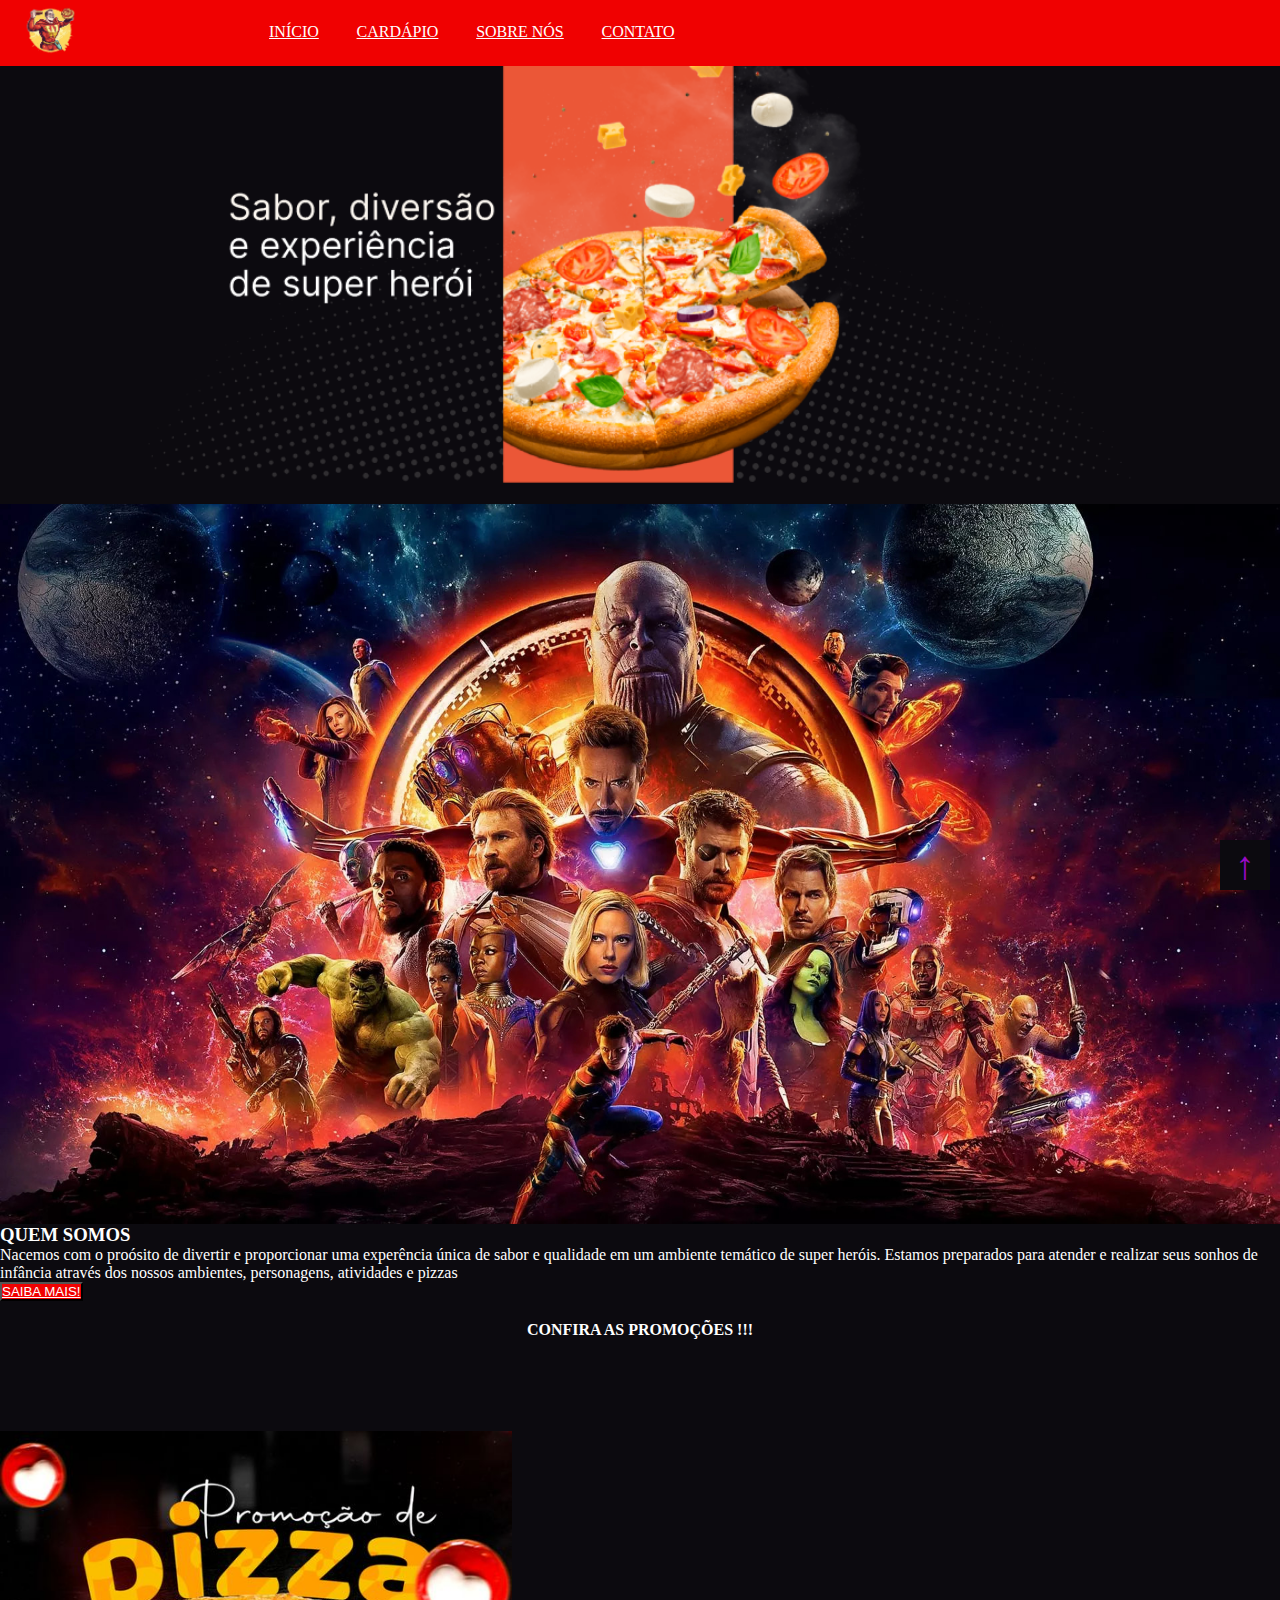
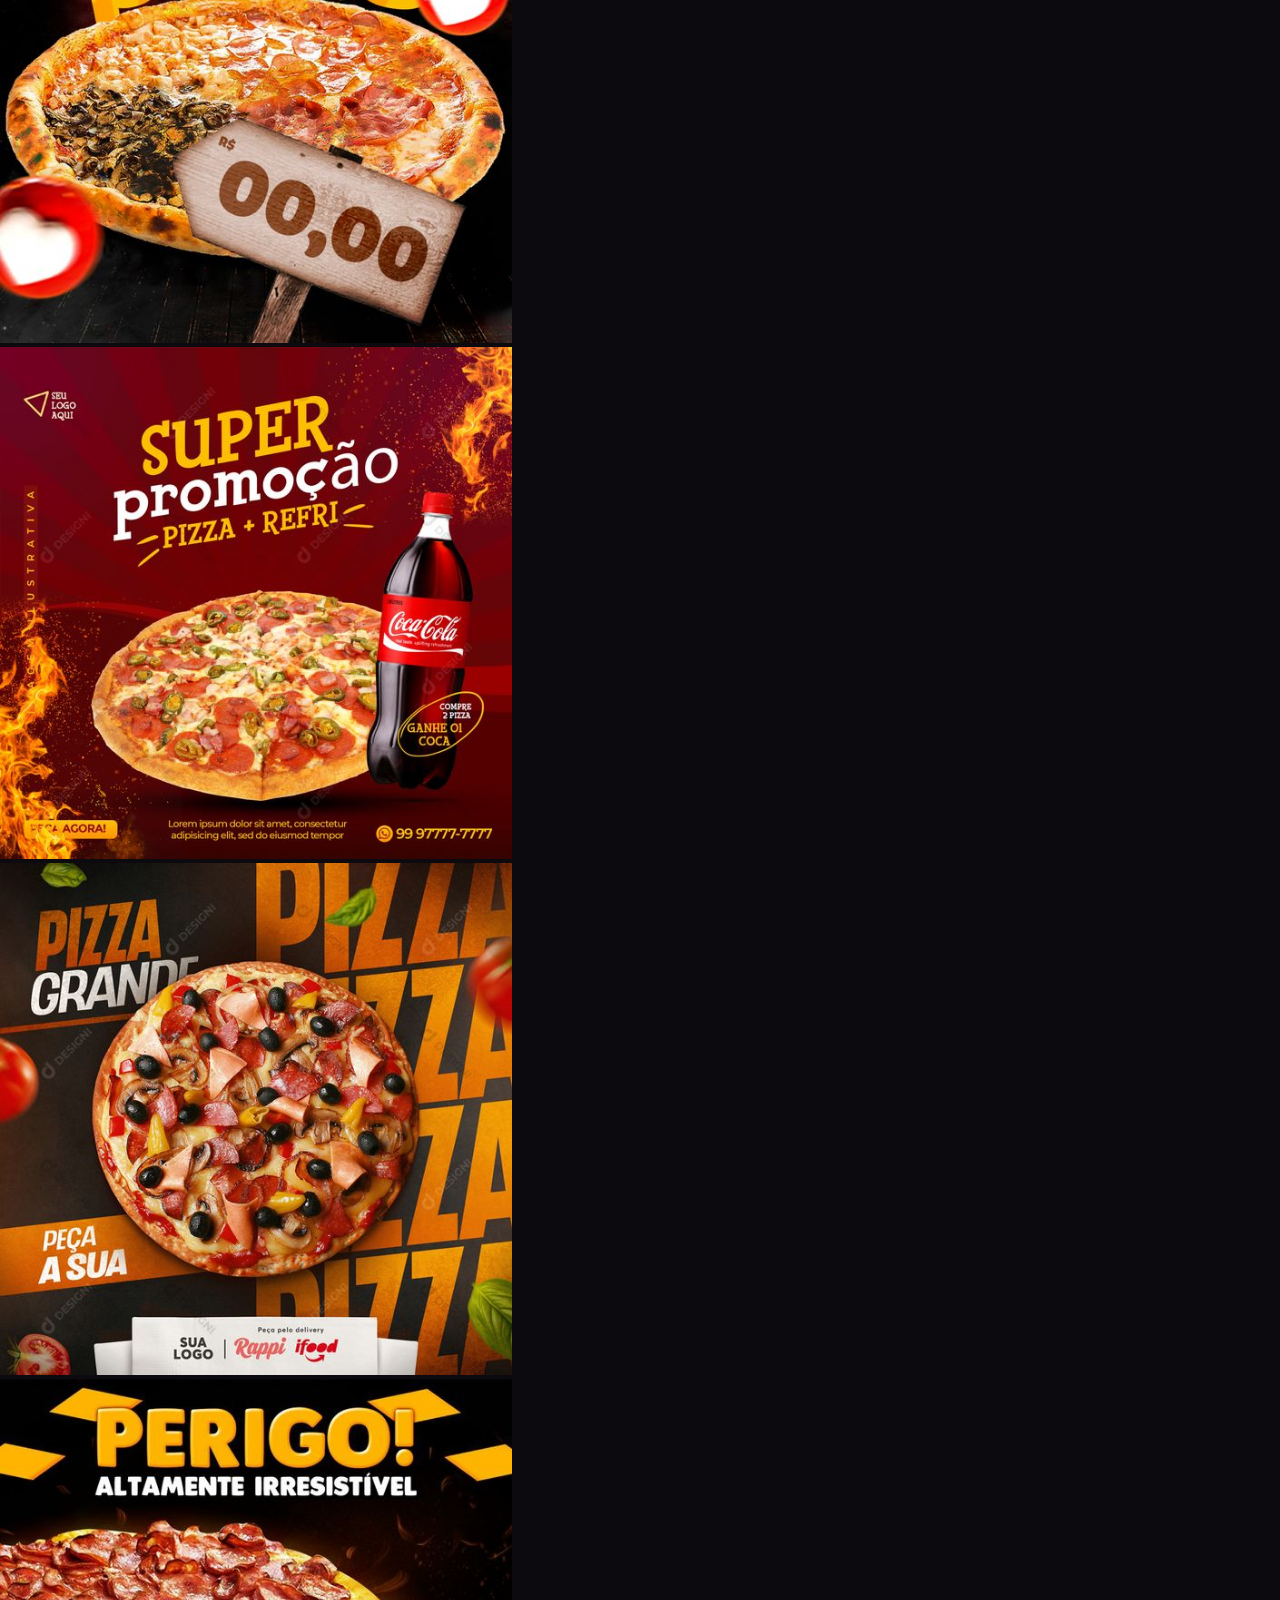
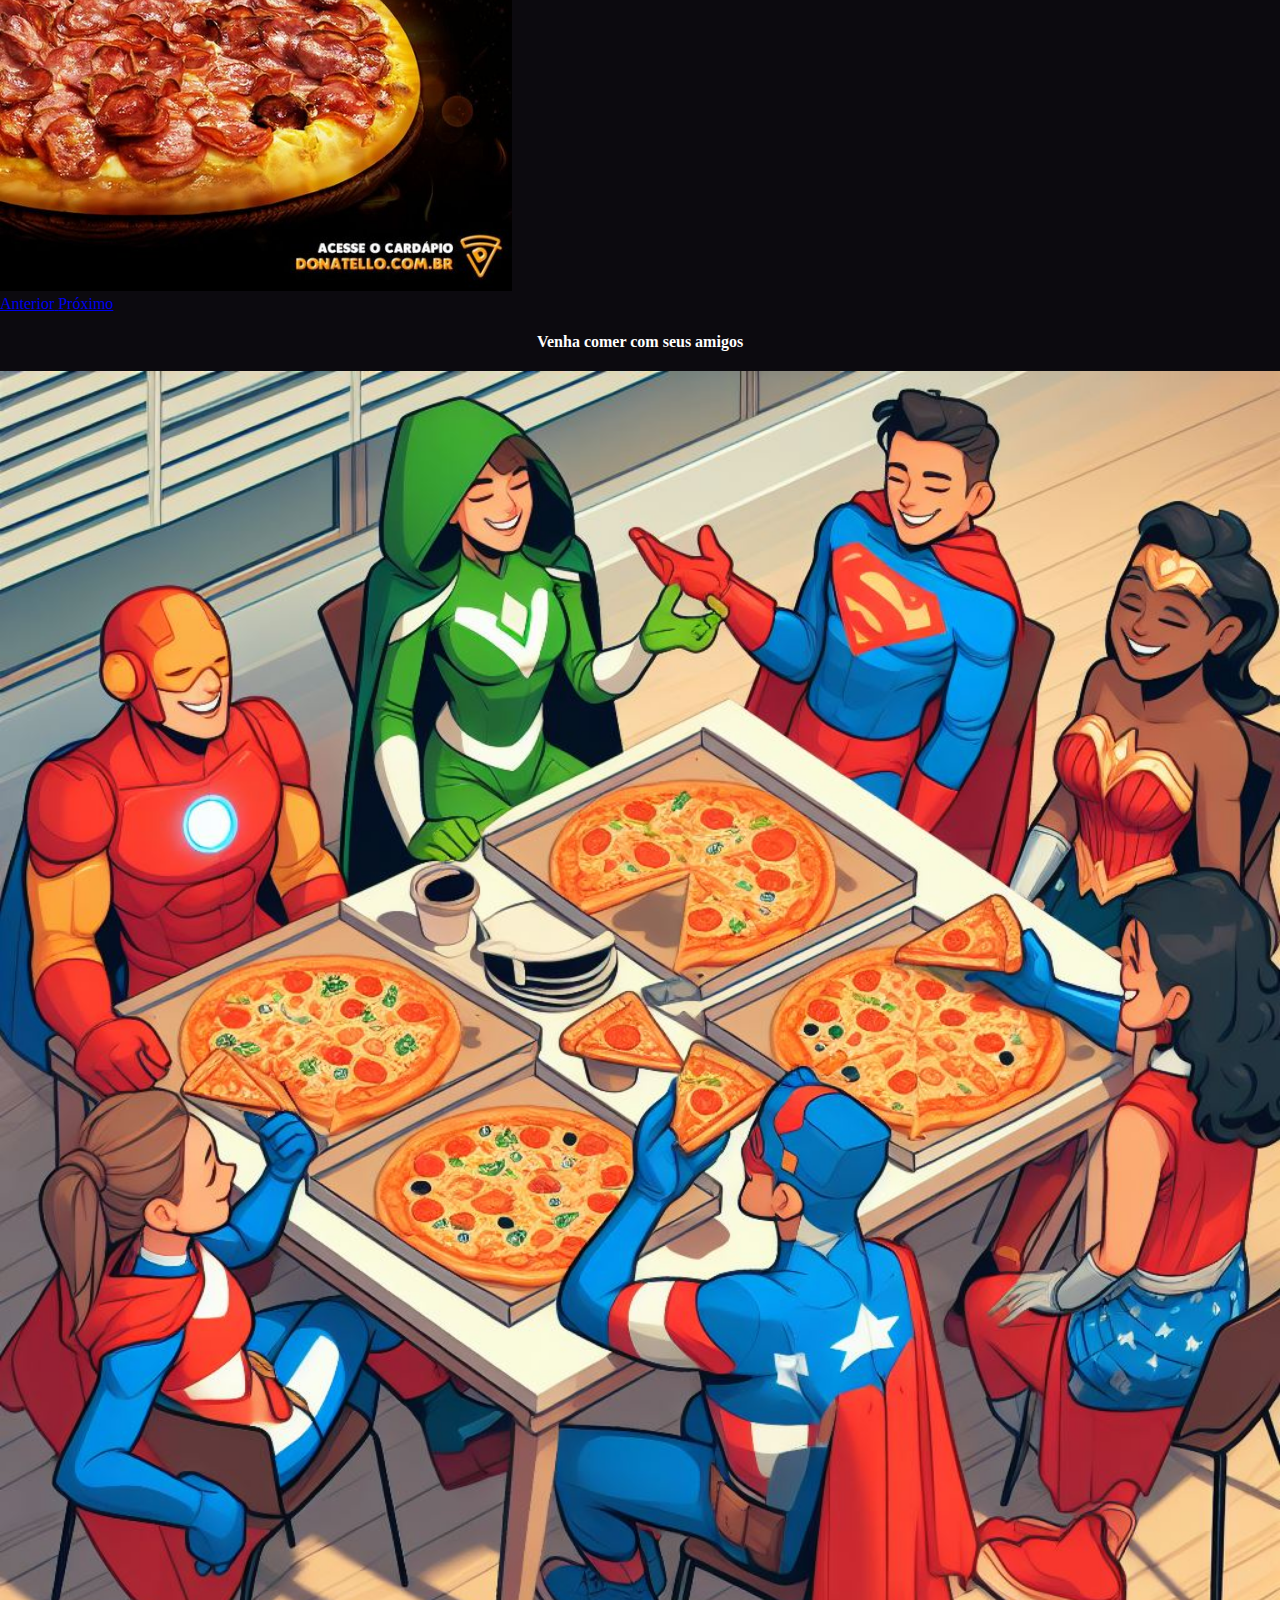
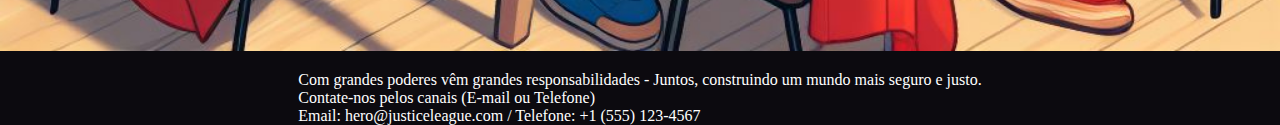
<file: index.html>
<!DOCTYPE html>
<html lang="pt-BR">
<head>
    <meta charset="UTF-8">
    <meta name="viewport" content="width=device-width, initial-scale=1.0">
    <meta name="keywords" content="Pizza,esfirra"> 
    <meta name="description" content="Pizza com Heróis">
    <link rel="icon" type="image/x-icon" href="imagem/logo.png.png">
 
    <link rel="stylesheet" href="https://stackpath.bootstrapcdn.com/bootstrap/4.1.3/css/bootstrap.min.css" integrity="sha384-MCw98/SFnGE8fJT3GXwEOngsV7Zt27NXFoaoApmYm81iuXoPkFOJwJ8ERdknLPMO" crossorigin="anonymous">
    <script src="https://stackpath.bootstrapcdn.com/bootstrap/4.1.3/js/bootstrap.min.js" integrity="sha384-ChfqqxuZUCnJSK3+MXmPNIyE6ZbWh2IMqE241rYiqJxyMiZ6OW/JmZQ5stwEULTy" crossorigin="anonymous"></script>

    <link rel="stylesheet" href="CSS/index.css">

    <title>Pizza com Heróis &#x1F355</title>
</head>
<body>
  
        <header class="cabesalho">

            <nav>
                <ul class="menu">
                    <li class="menu__item_log"><a href="index.html"><img class="log" src="imagem/logo.png.png" height="100px" width="100px"></a></li>
                    <li class="menu__item"><a class="menu_fonte" href="index.html">INÍCIO</a></li>
                    <li class="menu__item"><a class="menu_fonte" href="cardapio.html">CARDÁPIO</a></li>
                    <li class="menu__item"><a class="menu_fonte" href="sobre_nos.html">SOBRE NÓS</a></li>
                    <li class="menu__item"><a class="menu_fonte" href="contato.html">CONTATO</a></li>
                </ul>
            </nav>
        </header>

    <main>

        
        <section>
            <img class="banner_pízza" src="imagem/banner.PNG">
        </section>




        <section>
            <div class="container">
                <div class="row">
                  <div class="col-6">
                    <img class="vingadores" src="imagem/vingadores.jpg" alt="imagem_vingadores">
                  </div>
                  
                  <div class="col-6 ">
                    <h3>QUEM SOMOS</h3>
                    <p>Nacemos com o proósito de divertir e proporcionar uma experência única de sabor e qualidade em um ambiente temático de super heróis. Estamos preparados para atender e realizar seus sonhos de infância através dos nossos ambientes, personagens, atividades e pizzas</p>
                    <button type="button" class="btn botao "> <a class="menu_fonte" href="sobre_nos.html">SAIBA MAIS!</a></button>
                 </div>

                </div>
              </div>
        </section>

        <section>
            <div id="carouselExampleIndicators" class="carousel slide" data-ride="carousel">
                <h4 style="color: white; text-align: center; padding: 20px;">CONFIRA AS PROMOÇÕES !!!</h4>
                <ol class="carousel-indicators">
                  <li data-target="#carouselExampleIndicators" data-slide-to="0" class="active"></li>
                  <li data-target="#carouselExampleIndicators" data-slide-to="1"></li>
                  <li data-target="#carouselExampleIndicators" data-slide-to="2"></li>
                  <li data-target="#carouselExampleIndicators" data-slide-to="3"></li>
                </ol>
                <div class="carousel-inner">
                    
                  <div class="carousel-item active">
                    <img class="d-block mx-auto text-center" src="imagem/promocoespizza1.jpg" width="40%" alt="Primeiro Slide">
                  </div>
                  <div class="carousel-item">
                    <img class="d-block mx-auto text-center" src="imagem/promocoespizza2.jpg" width="40%" alt="Segundo Slide">
                  </div>
                  <div class="carousel-item">
                    <img class="d-block mx-auto text-center" src="imagem/promocoespizza3.jpg" width="40%" alt="Terceiro Slide">
                  </div>
                  <div class="carousel-item">
                    <img class="d-block mx-auto text-center" src="imagem/promocoespizza4.jpg" width="40%" alt="Quarto Slide">
                  </div>
                </div>
                <a class="carousel-control-prev" href="#carouselExampleIndicators" role="button" data-slide="prev">
                  <span class="carousel-control-prev-icon" aria-hidden="true"></span>
                  <span class="sr-only">Anterior</span>
                </a>
                <a class="carousel-control-next" href="#carouselExampleIndicators" role="button" data-slide="next">
                  <span class="carousel-control-next-icon" aria-hidden="true"></span>
                  <span class="sr-only">Próximo</span>
                </a>
              </div>

        </section>

        <section>
            <h4 style="color: white; text-align: center; padding: 20px;">Venha comer com seus amigos</h4>

            <div class="container">
                <div class="row-justify-content-md-center">
                  <div class="col-11">
                    <img class="vingadores " src="imagem/comer_amigos.jfif" alt="imagem_vingadores">
                  </div>
                </div>
            </div>

        </section>

        <a href="#" class="btn1"></a>

        

    


    </main>



    <footer id="contato" class="container footer_alinhamento">
      <div class="row align-items-center">
          <div class="col">
          <p>Com grandes poderes vêm grandes responsabilidades - Juntos, construindo um mundo mais seguro e justo.<br>
  
              Contate-nos pelos canais (E-mail ou Telefone)<br>
              Email: hero@justiceleague.com /
              Telefone: +1 (555) 123-4567</p>
          </div>
      </div>
      </footer>


    <script src="https://code.jquery.com/jquery-3.3.1.slim.min.js" integrity="sha384-q8i/X+965DzO0rT7abK41JStQIAqVgRVzpbzo5smXKp4YfRvH+8abtTE1Pi6jizo" crossorigin="anonymous"></script>
    <script src="https://cdnjs.cloudflare.com/ajax/libs/popper.js/1.14.3/umd/popper.min.js" integrity="sha384-ZMP7rVo3mIykV+2+9J3UJ46jBk0WLaUAdn689aCwoqbBJiSnjAK/l8WvCWPIPm49" crossorigin="anonymous"></script>
    <script src="https://maxcdn.bootstrapcdn.com/bootstrap/4.5.2/js/bootstrap.min.js"></script>
</body>
</html>
</file>
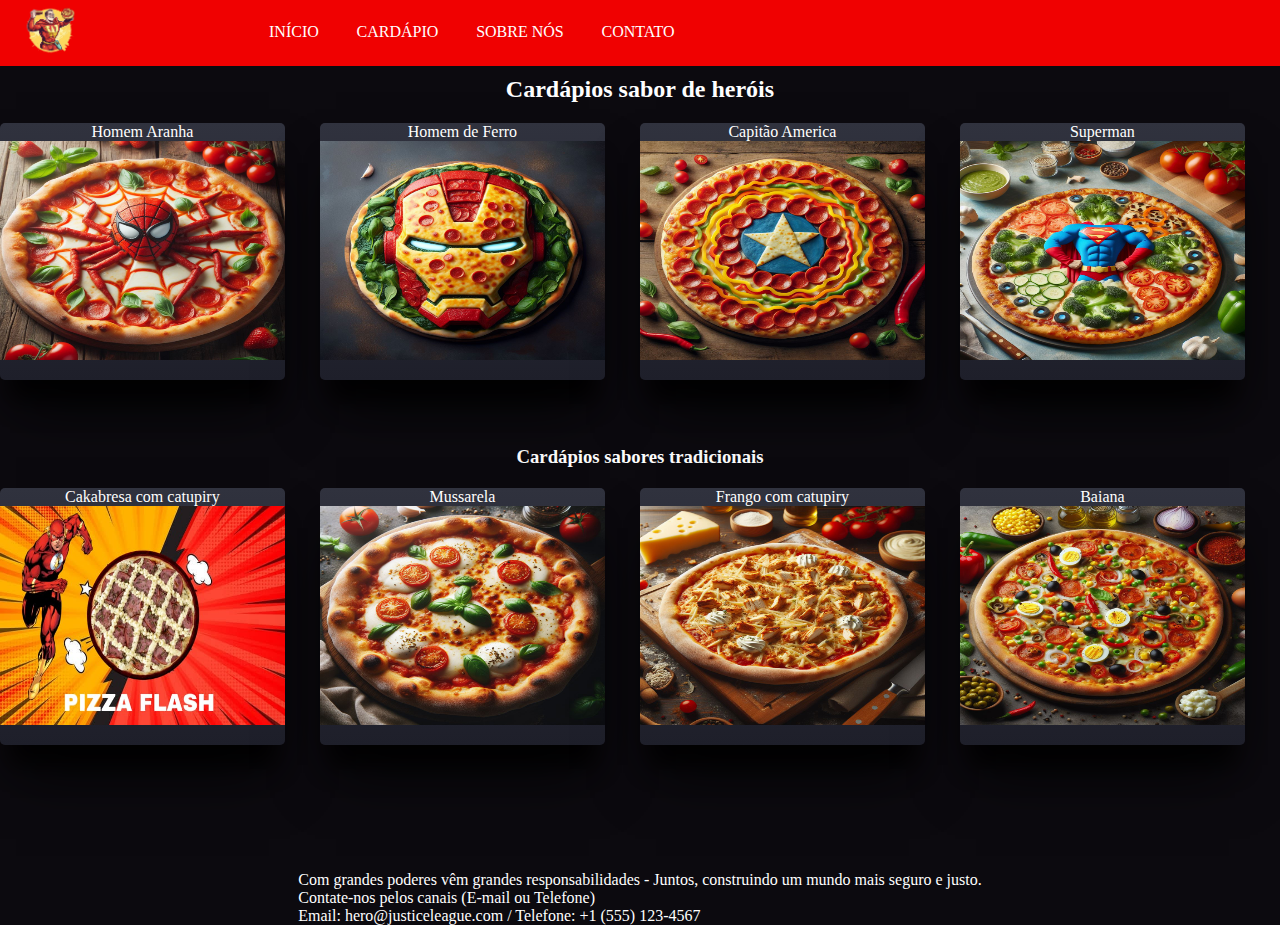
<file: cardapio.html>
<!DOCTYPE html>
<html lang="pt-BR">
<head>
    <meta charset="UTF-8">
    <meta name="viewport" content="width=device-width, initial-scale=1.0">
    <meta name="keywords" content="Cardapio,Pizza,esfirra"> 
    <meta name="description" content="Cardapio de Pizza e esfirra">
    <link rel="icon" type="image/x-icon" href="imagem/logo.png.png">

    <link rel="stylesheet" href="https://stackpath.bootstrapcdn.com/bootstrap/4.1.3/css/bootstrap.min.css" integrity="sha384-MCw98/SFnGE8fJT3GXwEOngsV7Zt27NXFoaoApmYm81iuXoPkFOJwJ8ERdknLPMO" crossorigin="anonymous">
    <script src="https://stackpath.bootstrapcdn.com/bootstrap/4.1.3/js/bootstrap.min.js" integrity="sha384-ChfqqxuZUCnJSK3+MXmPNIyE6ZbWh2IMqE241rYiqJxyMiZ6OW/JmZQ5stwEULTy" crossorigin="anonymous"></script>

    <link rel="stylesheet" href="CSS/cardapio.css">

    <title>Cardapio &#x1F4CB</title>
</head>
<body>

    <header class="cabesalho">

        <nav>
            <ul class="menu">
                <li class="menu__item_log"><a href="index.html"><img class="log" src="imagem/logo.png.png" height="100px" width="100px"></a></li>
                <li class="menu__item"><a class="menu_fonte" href="index.html">INÍCIO</a></li>
                <li class="menu__item"><a class="menu_fonte" href="cardapio.html">CARDÁPIO</a></li>
                <li class="menu__item"><a class="menu_fonte" href="sobre_nos.html">SOBRE NÓS</a></li>
                <li class="menu__item"><a class="menu_fonte" href="contato.html">CONTATO</a></li>
            </ul>
        </nav>
    </header>
    
<Main class="container">
  
        <H2 class="gird_titulo">Cardápios sabor de heróis</H2>

        <article class="grid">
 
                <section >
                    <p>Homem Aranha</p>
                    <img class="imagem_pizza1"  src="imagem/sabor_homem_aranha1.jpg" >
                </section>
                <section >
                    <p>Homem de Ferro</p>
                    <img class="imagem_pizza1" src="imagem/sabor_homem_de_ferro.jfif">
                </section>
                <section >
                    <p>Capitão America</p>
                    <img class="imagem_pizza1" src="imagem/sabor_escudo_capitao_america.jfif">
                </section>
                <section >
                    <p class="cartaz_pizza">Superman</p>
                    <img class="imagem_pizza1" src="imagem/sabor_superman.jfif">
                </section>

        </article>

 
                <h3 class="gird_titulo">Cardápios sabores tradicionais</h3>
    

        <article class="grid">
                <section >
                    <p class="cartaz_pizza">Cakabresa com catupiry </p>
                    <img class="imagem_pizza1" src="imagem/calabresa_rapido.jpeg">
                </section>
                <section >
                    <p class="cartaz_pizza">Mussarela</p>
                    <img class="imagem_pizza1" src="imagem/mussarela.jfif">
                </section>
                <section >
                    <p class="cartaz_pizza">Frango com catupiry</p>
                    <img class="imagem_pizza1" src="imagem/frango_catupiry.jfif">
                </section>
                <section >
                    <p class="cartaz_pizza">Baiana</p>
                    <img class="imagem_pizza1" src="imagem/baiana.jfif">
                </section>

        </article>

    



</Main>


<footer id="contato" class="container footer_alinhamento">
    <div class="row align-items-center">
        <div class="col">
        <p>Com grandes poderes vêm grandes responsabilidades - Juntos, construindo um mundo mais seguro e justo.<br>

            Contate-nos pelos canais (E-mail ou Telefone)<br>
            Email: hero@justiceleague.com /
            Telefone: +1 (555) 123-4567</p>
        </div>
    </div>
    </footer>

<script src="https://cdn.jsdelivr.net/npm/bootstrap@5.3.2/dist/js/bootstrap.bundle.min.js" integrity="sha384-C6RzsynM9kWDrMNeT87bh95OGNyZPhcTNXj1NW7RuBCsyN/o0jlpcV8Qyq46cDfL" crossorigin="anonymous"></script>

</body>
</html>
</file>
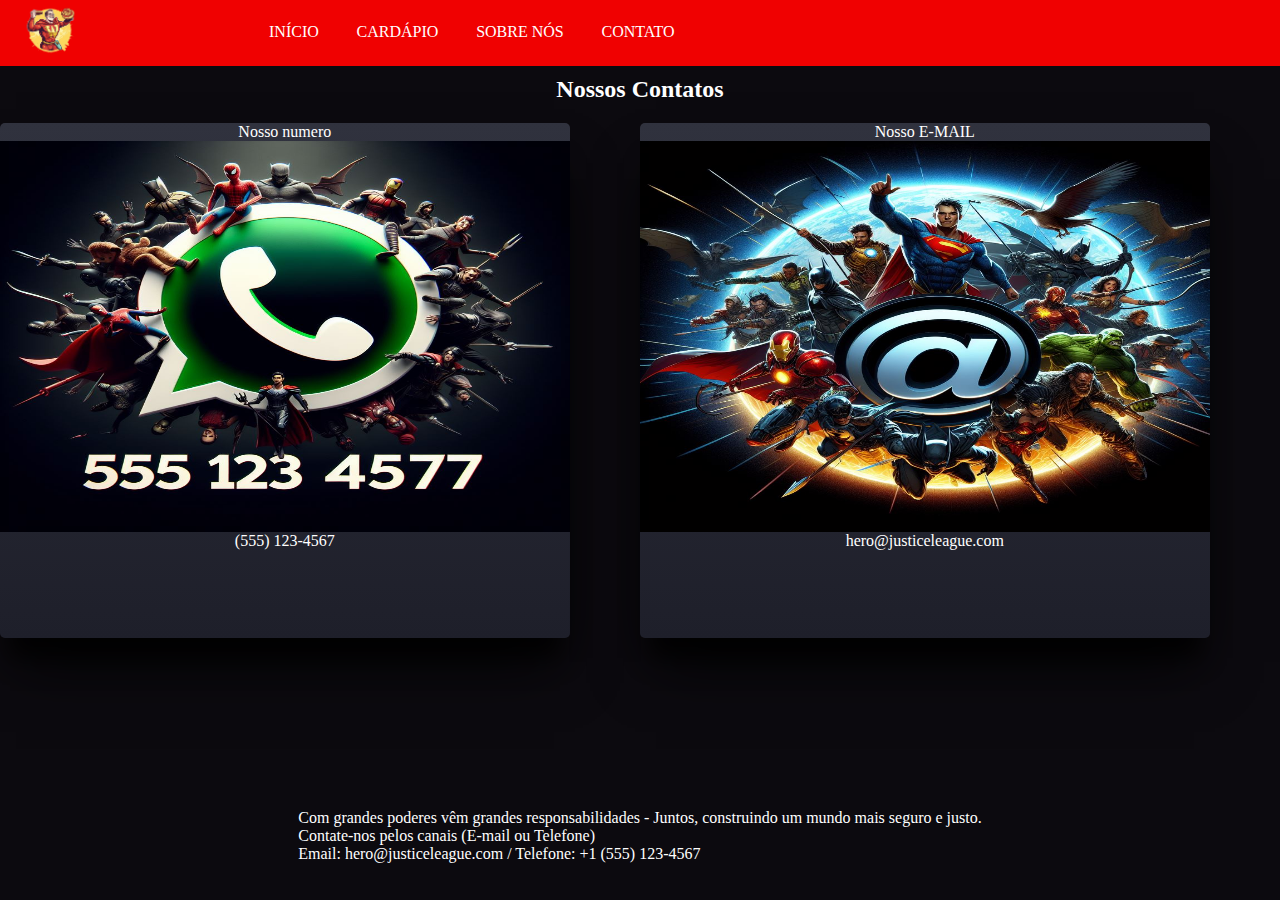
<file: contato.html>
<!DOCTYPE html>
<html lang="pt-BR">
<head>
    <meta charset="UTF-8">
    <meta name="viewport" content="width=device-width, initial-scale=1.0">
    <meta name="keywords" content="Pizza,esfirra"> 
    <meta name="description" content="Contatos">
    <link rel="icon" type="image/x-icon" href="imagem/logo.png.png">


    <link rel="stylesheet" href="https://stackpath.bootstrapcdn.com/bootstrap/4.1.3/css/bootstrap.min.css" integrity="sha384-MCw98/SFnGE8fJT3GXwEOngsV7Zt27NXFoaoApmYm81iuXoPkFOJwJ8ERdknLPMO" crossorigin="anonymous">
    <script src="https://stackpath.bootstrapcdn.com/bootstrap/4.1.3/js/bootstrap.min.js" integrity="sha384-ChfqqxuZUCnJSK3+MXmPNIyE6ZbWh2IMqE241rYiqJxyMiZ6OW/JmZQ5stwEULTy" crossorigin="anonymous"></script>

    <link rel="stylesheet" href="CSS/contato.css">
    <title>Contatos &#x1F4E7</title>
</head>
<body>
  

        <header class="cabesalho container-fluid">

            <nav>
                <ul class="menu">
                    <li class="menu__item_log"><a href="index.html"><img class="log" src="imagem/logo.png.png" height="100px" width="100px"></a></li>
                    <li class="menu__item"><a class="menu_fonte" href="index.html">INÍCIO</a></li>
                    <li class="menu__item"><a class="menu_fonte" href="cardapio.html">CARDÁPIO</a></li>
                    <li class="menu__item"><a class="menu_fonte" href="sobre_nos.html">SOBRE NÓS</a></li>
                    <li class="menu__item"><a class="menu_fonte" href="contato.html">CONTATO</a></li>
                </ul>
            </nav>
        </header>
        
    <Main>         
            <H2 class="gird_titulo">Nossos Contatos</H2>
                <div class="container">
                    <article class="grid">
            
                            <section>
                                <p>Nosso numero</p>
                                <img class="imagem_contato"  src="imagem/símbolo do WhatsApp.jfif" >
                                <p>(555) 123-4567</p>
                            </section>
                            <section >
                                <p>Nosso E-MAIL</p>
                                <img class="imagem_contato" src="imagem/simbolo do email.jfif">
                                <p>hero@justiceleague.com</p>
                            </section>
                    </article>
                </div>
   
    </Main>

    <footer id="contato" class="container footer_alinhamento">
        <div class="row align-items-center">
            <div class="col">
            <p>Com grandes poderes vêm grandes responsabilidades - Juntos, construindo um mundo mais seguro e justo.<br>
    
                Contate-nos pelos canais (E-mail ou Telefone)<br>
                Email: hero@justiceleague.com /
                Telefone: +1 (555) 123-4567</p>
            </div>
        </div>
        </footer>
    
        <script src="https://cdn.jsdelivr.net/npm/bootstrap@5.3.2/dist/js/bootstrap.bundle.min.js" integrity="sha384-C6RzsynM9kWDrMNeT87bh95OGNyZPhcTNXj1NW7RuBCsyN/o0jlpcV8Qyq46cDfL" crossorigin="anonymous"></script>

</body>
</html>
</file>
<file: CSS/index.css>
*{ /*configuração em toda a pagina*/
    padding: 0; /*zera a pagina*/
    margin: 0;  /*zera a margem*/
    box-sizing: border-box;  /*tira o escroll horizontal na paginal*/
}


body{
    background-color: #0C0A0F;
    color: white;
}
.cabesalho{
    background-color: #f00101;
    padding-left: 20px;
    padding-bottom: 2px;
}   

.menu{
    display: flex;
    flex-direction: row;
    list-style-type: none;
    
}
.menu__item{
    display: flex;
    align-items: center;
    padding-right: 3%;
}
.menu_fonte{
    color: white;
} 
.menu_fonte:hover{
    color: white;
    font-size: 19px;
}

.menu__item_log{
    padding-right: 15%;
}
.log{
    height: 60px;
    width: 60px;
}

.banner_pízza{
    display: flex;
    flex-wrap: wrap;
    flex-direction: row;
    width: 100%;
    margin-bottom: 20px;
}


.quem_somos{
    display: grid;
    grid-template-columns: 1fr, 1fr;
    grid-template-rows: 1fr;


}


.vingadores{
    display: flex;
     width: 100%;
     flex-wrap: wrap;
}

.quem_somos1{
    display: flex;
    flex-direction: column;
    width: 25%;

}

.botao{
    background-color: #f00101}

.amigos{
    display: inline-block;
    width: 40%;
}


.footer_alinhamento{
    display: flex;
    justify-content: center;
    padding-top: 20px;
}

.btn1{
    display: flex;
    justify-content: center;
    align-items: center;
    position: fixed;
    bottom: 10px;
    right: 10px;
    width: 50px;
    height: 50px;
    background-color: #0C0A0F;
    text-decoration: none;
}
.btn1::after {
    content: "↑";
    font-size: 40px;
    font-weight: bold;
    color: rgb(152, 11, 196);
    transition: margin-top 250ms;
    
}
.btn1:hover::after {
    margin-top:-8px;
    
}

@media screen and (max-width: 440px) {

    .cabesalho{
        background-color: #f00101;
        padding-left: 2px;
        padding-bottom: 1px;}
    
    .menu__item{
        display: flex;
         align-items: center;
        padding-right: 1%;}
    
        .menu__item_log{
            padding-right: 1%;}

      }

      @media (min-width: 441px) and (max-width: 600px) {
  
        .menu__item{
            display: flex;
             align-items: center;
            padding-right: 3%;}
        
            .menu__item_log{
                padding-right: 1%;}
        
          }
</file>
<file: CSS/cardapio.css>
*{ /*configuração em toda a pagina*/
    padding: 0; /*zera a pagina*/
    margin: 0;  /*zera a margem*/
    box-sizing: border-box;  /*tira o escroll horizontal na paginal*/
}

body{
    background-color: #0C0A0F;
    color: white;
}

.cabesalho{
    background-color: #f00101;
    padding-left: 20px;
    padding-bottom: 2px;

}   

.menu{
    display: flex;
    flex-direction: row;
    list-style-type: none;
}
.menu__item{
    display: flex;
     align-items: center;
    padding-right: 3%;

}

.menu_fonte{
    color: white;
    text-decoration: none;
} 
.menu_fonte:hover{
    color: white;
    text-decoration:underline;
    font-size: 19px;
}
.menu__item_log{
    padding-right: 15%;
    
}
.log{
    height: 60px;
    width: 60px;
    
}



.imagem_pizza1{
    width: 100%;
    height: 85%;
    
}



.grid{
    display: grid;
    grid-template-columns: repeat(4, 1fr);
    grid-template-rows: 1fr;
    margin-bottom: 20px;
    margin-top: 20px;
}

.grid section{
    display: flex;
    width: 89%;
    height: 85%;
    align-items: center;    
    flex-direction: column;
    border-radius: 5px;
/*degrader nas cores*/
    background-image: linear-gradient(rgb(58,60,74), rgb(38,38,50));
    background: linear-gradient(rgb(48,50,62), rgb(30,31,42));
/*configuração de zoom e temporazidador*/
    transform: scale(1);
    transition: all 250ms cubic-bezier(0.25, 0.46, 0.45, 0.94) 0s;
/*configuração de sombra em cada div*/
    box-shadow: rgba(0,0,0,0.8) 0px 40px 58px -16px,
                rgba(0,0,0,0.72) 0px 30px 22px -10px;
}

.grid section:hover{
    cursor: pointer;
    transform: scale(1.05);

    outline: rgb(249, 249, 249) solid 3px;/*linha de borda branca*/
    outline-offset: 3px;/*linha de borda sem cor*/

    
}



.gird_titulo{
    display: flex;
    flex-direction: row;
    flex-wrap: wrap;
    margin-top: 10px;
    margin-bottom: 10px;
    justify-content: center;
}
.footer_alinhamento{
    display: flex;
    justify-content: center;
    padding-top: 60px;
}





@media screen and (max-width: 440px) {



    .cabesalho{
        background-color: #f00101;
        padding-left: 2px;
        padding-bottom: 1px;}
    
    .menu__item{
        display: flex;
         align-items: center;
        padding-right: 1%;}
    
        .menu__item_log{
            padding-right: 1%;}

            .grid {

                display: grid;
                grid-template-columns: repeat(2, 1fr);
                grid-template-rows: repeat(2, 1fr);
                margin-bottom: 20px;
                margin-top: 20px;
        
                .imagem_pizza1{
                    width: 100%;
                    height: 80%;} }
}






@media (min-width: 441px) and (max-width: 784px) {

.grid {

    display: grid;
    grid-template-columns: repeat(2, 1fr);
    grid-template-rows: repeat(2, 1fr);
    margin-bottom: 20px;
    margin-top: 20px;

    .imagem_pizza1{
        width: 100%;
        height: 80%;} }

.menu__item{
    display: flex;
        align-items: center;
    padding-right: 3%;}

    .menu__item_log{
        padding-right: 1%;}
}



@media (min-width: 785px) and (max-width: 1201px) {
    .imagem_pizza1{
        width: 100%;
        height: 78%;}
}
</file>
<file: CSS/contato.css>
*{ /*configuração em toda a pagina*/
    padding: 0; /*zera a pagina*/
    margin: 0;  /*zera a margem*/
    box-sizing: border-box;  /*tira o escroll horizontal na paginal*/
}

body{
    background-color: #0C0A0F;
    background-size: cover;
    color: white;
}

.cabesalho{
    background-color: #f00101;
    padding-left: 20px;
    padding-bottom: 2px;

}   

.menu{
    display: flex;
    flex-direction: row;
    list-style-type: none;
}
.menu__item{
    display: flex;
     align-items: center;
    padding-right: 3%;

}

.menu_fonte{
    color: white;
    text-decoration: none;
} 
.menu_fonte:hover{
    color: white;
    text-decoration:underline;
    font-size: 19px;
}
.menu__item_log{
    padding-right: 15%;
    
}
.log{
    height: 60px;
    width: 60px;
    
}



.imagem_contato{
    width: 100%;
    height: 76%;
    
}



.grid{
    display: grid;
    grid-template-columns: repeat(2, 1fr);
    grid-template-rows: 1fr;
    margin-bottom: 20px;
    margin-top: 20px;
    
}

.grid section{
    display: flex;
    width: 89%;
    height: 85%;
    align-items: center;    
    flex-direction: column;
    border-radius: 5px;
/*degrader nas cores*/
    background-image: linear-gradient(rgb(58,60,74), rgb(38,38,50));
    background: linear-gradient(rgb(48,50,62), rgb(30,31,42));
/*configuração de zoom e temporazidador*/
    transform: scale(1);
    transition: all 250ms cubic-bezier(0.25, 0.46, 0.45, 0.94) 0s;
/*configuração de sombra em cada div*/
    box-shadow: rgba(0,0,0,0.8) 0px 40px 58px -16px,
                rgba(0,0,0,0.72) 0px 30px 22px -10px;
}

.grid section:hover{
    cursor: pointer;
    transform: scale(1.05);

    outline: rgb(249, 249, 249) solid 3px;/*linha de borda branca*/
    outline-offset: 3px;/*linha de borda sem cor*/

    
}



.gird_titulo{
    display: flex;
    flex-direction: row;
    flex-wrap: wrap;
    margin-top: 10px;
    margin-bottom: 10px;
    justify-content: center;
}
.footer_alinhamento{
    display: flex;
    justify-content: center;
    padding-top: 60px;
}





@media screen and (max-width: 440px) {



    .cabesalho{
        background-color: #f00101;
        padding-left: 2px;
        padding-bottom: 1px;}
    
    .menu__item{
        display: flex;
         align-items: center;
        padding-right: 1%;}
    
        .menu__item_log{
            padding-right: 1%;}

            .grid {

                display: grid;
                grid-template-columns: repeat(2, 1fr);
                grid-template-rows: repeat(2, 1fr);
                margin-bottom: 20px;
                margin-top: 20px;
        
                .imagem_pizza1{
                    width: 100%;
                    height: 80%;} }
}






@media (min-width: 441px) and (max-width: 784px) {

.grid {

    display: grid;
    grid-template-columns: repeat(2, 1fr);
    grid-template-rows: repeat(2, 1fr);
    margin-bottom: 20px;
    margin-top: 20px;

    .imagem_pizza1{
        width: 100%;
        height: 80%;} }

.menu__item{
    display: flex;
        align-items: center;
    padding-right: 3%;}

    .menu__item_log{
        padding-right: 1%;}
}



@media (min-width: 785px) and (max-width: 1201px) {
    .imagem_pizza1{
        width: 100%;
        height: 78%;}
}
</file>
